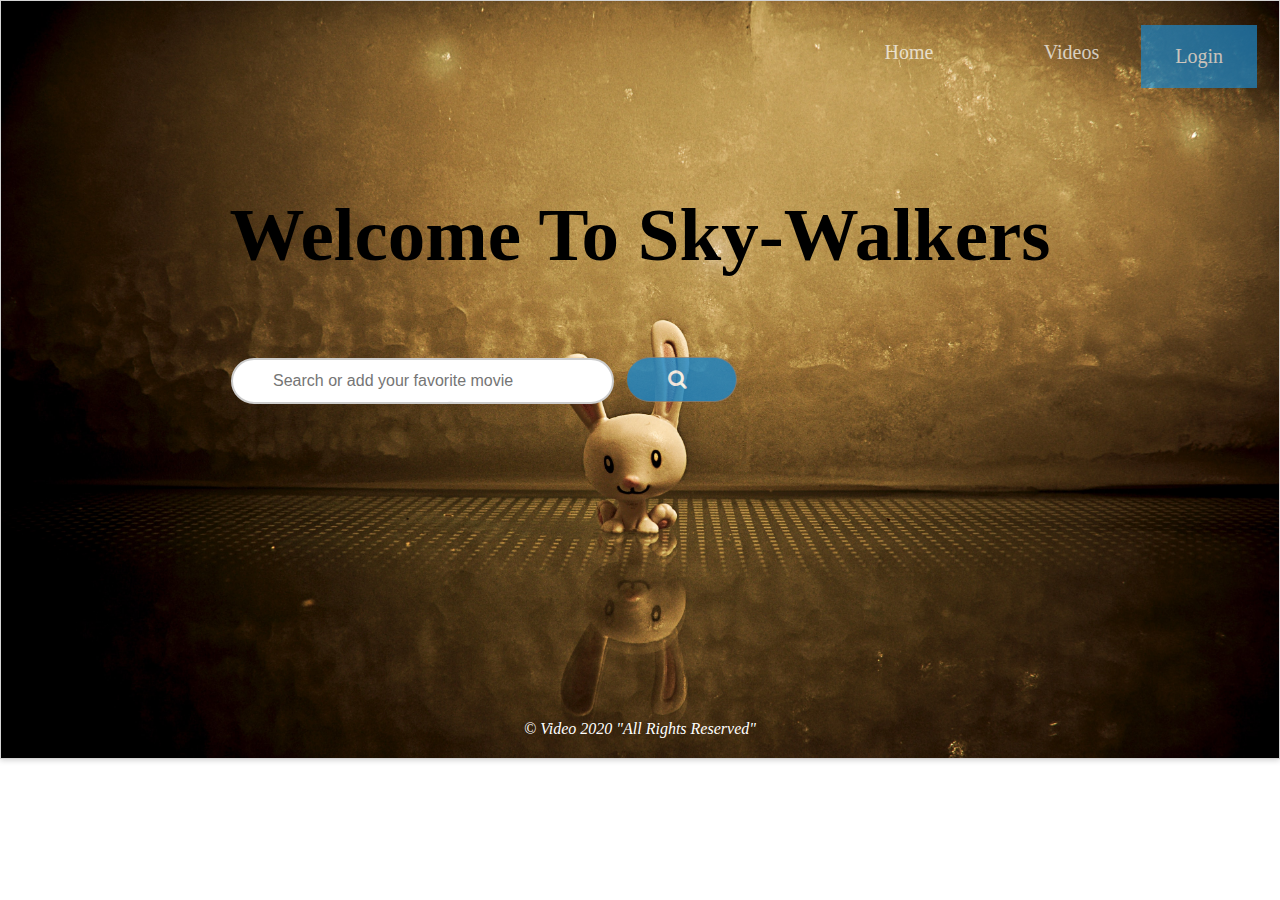
<file: UI/index.html>
<!DOCTYPE html>
<html lang="en">
<head>
    <meta charset="UTF-8">
    <meta name="viewport" content="width=device-width, initial-scale=1.0">
    <title>Homepage</title>
    <link rel="stylesheet" href="https://cdnjs.cloudflare.com/ajax/libs/font-awesome/4.7.0/css/font-awesome.min.css">
    <link rel="stylesheet" href="index.css">
    
</head>
<body>
    <div id="video-lib">
        <header>
            <nav class="av">
                <div class="form ">
                    <center>
                        <form action="# ">                    
                            <a href="./signin/login.html" class="button">Login</a>
                        </form>
                    </center>
                </div>
                <a href="./videos/videos.html" id="nav">Videos</a>
                <a href="./index.html" id="nav">Home</a>
            </nav>
        </header>
        
        <div class="heading">
            <center>
                <h2>Welcome To Sky-Walkers</h2>
            </center>
            <form>
                <input type="text" name="search" placeholder="Search or add your favorite movie">
                <a href="./signin/login.html" id="searchbtn"><i class="fa fa-search"></i></a>              
            </form>
            
        </div>
        
        
        <footer>
            <div id="copy">
                <p >&copy Video 2020 "All Rights Reserved"</p>
            </div>
        </footer>
    </div>
</body>
</html>
</file>
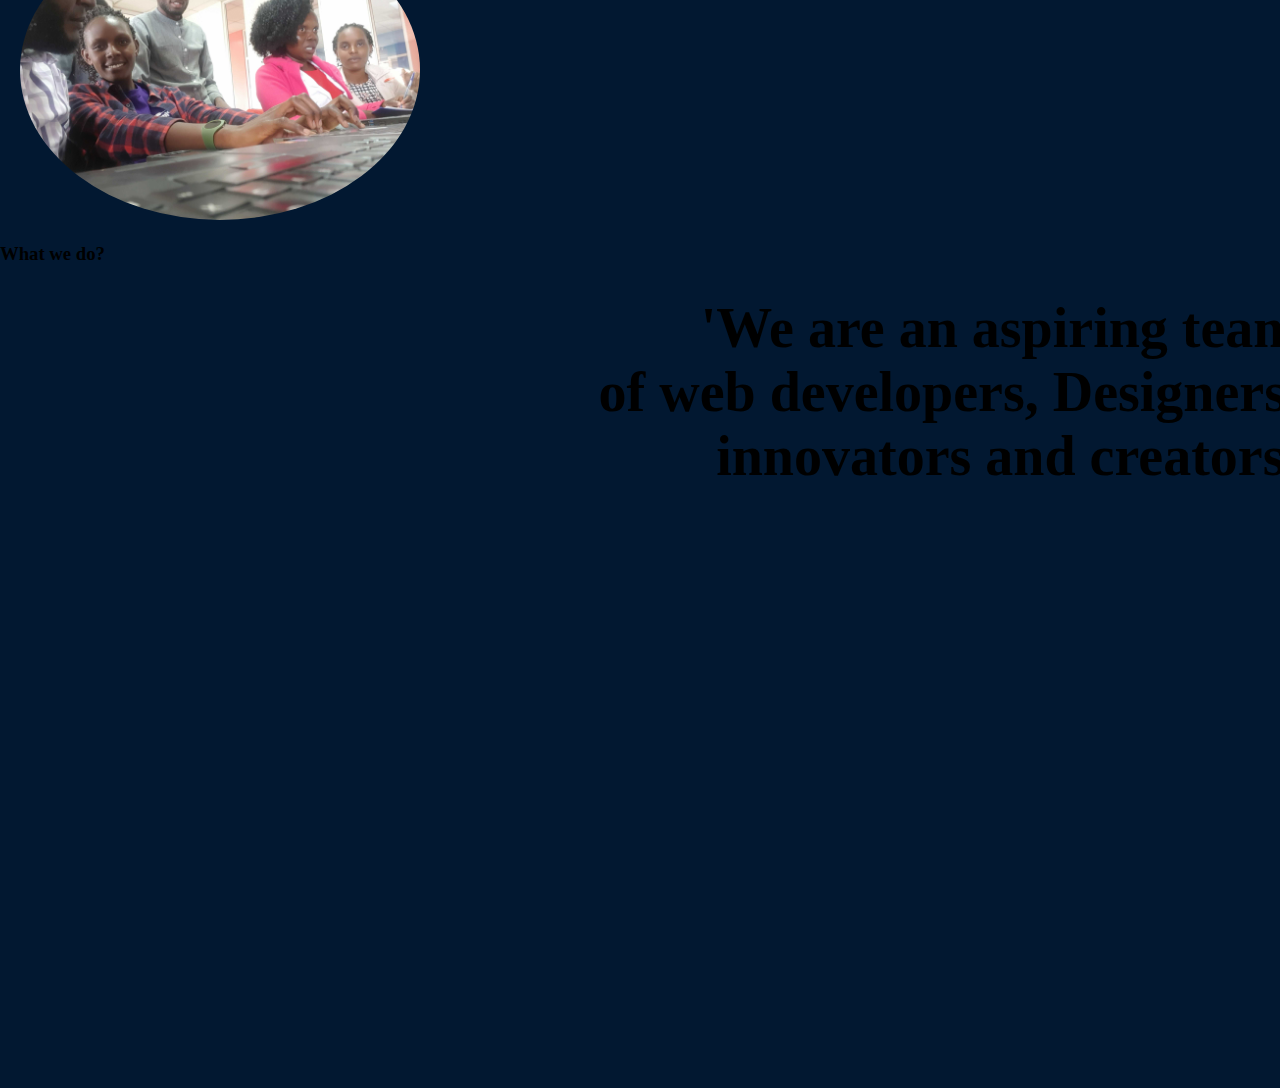
<file: Desktop/codexpage/index.html>
<!DOCTYPE html>
<html lang="en">
<head>
    <meta charset="UTF-8">
    <meta name="viewport" content="width=device-width, initial-scale=1.0">
    <link rel="stylesheet" href="./style.css">
    <title>Codex Portfolio</title>
    
    <style>


    </style>

</head>
<body>
    <header>
    <div>
        <img width="200px"height="100px"src="codex.png" alt="codex logo">
        <nav style="float:right">
            <!-- <a href="#">Home</a> -->
            <form action="">
                <select>
                    <option>Members</option>
                    <option>Emilly Akankunda</option>
                    <option>Brenda Kaganzi</option>
                    <option>Solomon Adutia</option>
                    <option>Jane Aguti</option>
                    <option>Emmanuel Chekwech</option>

                </select>
            </form>
            <a href="#">Emilly</a>
            <a href="#">Solomon</a>
            <a href="#">Brenda</a>
            <a href="#">Jane</a>
            <a href="#">Emma</a>


        </nav>
    </div>
</header>
<div id="p">
    <p > <img style="width:400px;height:300px;margin-left:20px; border-radius: 50%;" src="cod.jpg" alt="code"></p>

</div>


<div class="top">
<p align="right" style="font-size:350%;padding-bottom: 400px; float: right;"><strong> 'We are an aspiring team <br>of web developers, Designers, <br>innovators and creators'</strong> </p>
</div>

<footer>
<div>
    <h3>What we do?</h3>
</div>
</footer>
</body>
</html>
</file>
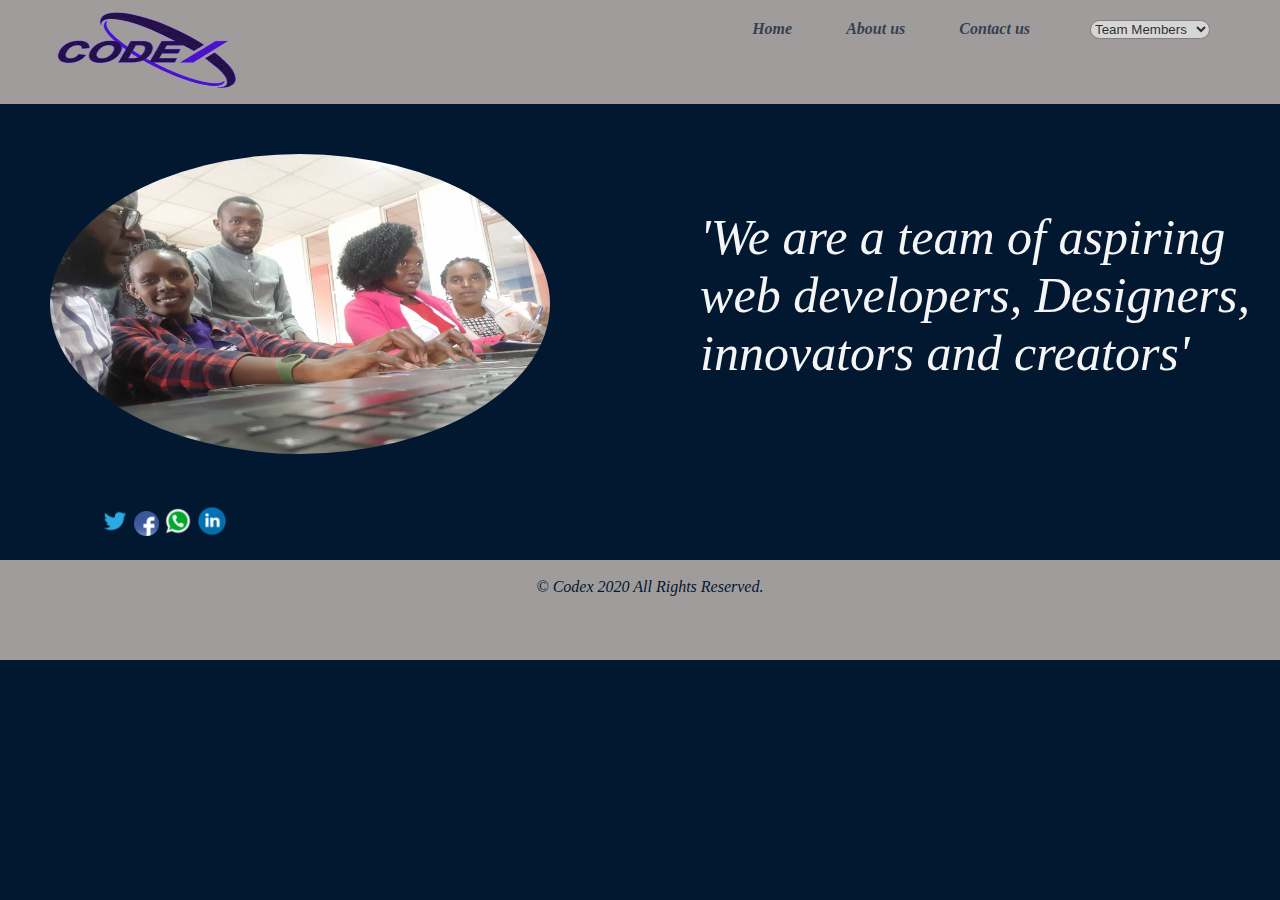
<file: Desktop/codexpage/code.html>
<!DOCTYPE html>
<html lang="en">
<head>
    <meta charset="UTF-8">
    <meta name="viewport" content="width=device-width, initial-scale=1.0">
    <link rel="stylesheet" href="style.css">
    <title>codexlandingpage</title>
</head>
<body>
    <header class="navbar">
        <div>
        <img width="200px"height="100px"src="codex.png" style="margin-left: 50px;" alt="codex logo">
        <nav id="nav" style="float:right">
            <a href="#" style="margin-right: 50px; color: #021831;font-style: italic;"><b>Home</b></a>
            <a href="#" style="margin-right: 50px; color: #021831;font-style: italic;"><b>About us</b></a>
            <a href="#" style="margin-right: 50px; color: #021831;font-style: italic;"><b>Contact us</b></a>
            
            <form action="" class="select">
                <select style="width:120px;border-radius:10px;">
                    <option hidden="">Team Members</option>
                    <a href="#"><option>Emilly Akankunda</option></a>
                    <a href="#"><option>Brenda Kaganzi</option></a>
                    <a href="#"><option>Solomon Adutia</option></a>
                    <a href="#"><option>Jane Aguti</option></a>
                    <a href="#"><option>Emmanuel Chekwech</option></a>

                </select>
            </form>


        </nav>
</div>

    </header>
    <div class="codex">
        <img width="500px"height="300px" style="border-radius: 100%;" src="cod.jpg" alt="group photo">
    </div>
    <div class="text">
        <p>'We are a team of aspiring<br>web developers, Designers, <br>innovators and creators'</p>
    </div>
    <div id="icons"><br>
        <a href="http://www.twitter.com"><img width="30px"height="30px" src="twitter.png" alt="twitter icon"></a>
        <a href="http://www.facebook.com"><img width="25px"height="25px"src="facebook.png" alt="facebook icon"></a>
        <a href="http://www.whatsapp.com"><img width="30px"height="30px"src="Whatsapp-512.png" alt="whatsapp icon"></a>
        <a href="http://www.linkedin.com"><img width="30px"height="30px"src="link.png" alt="linkedin icon"></a>

    </div>
    <div id="copy">
        <footer>


            <p style="margin-top:80px; color: #021831;font-style: italic;"><br>&copy Codex 2020 All Rights Reserved.</p>
        </footer>

    </div>
    
</body>
</html>
</file>
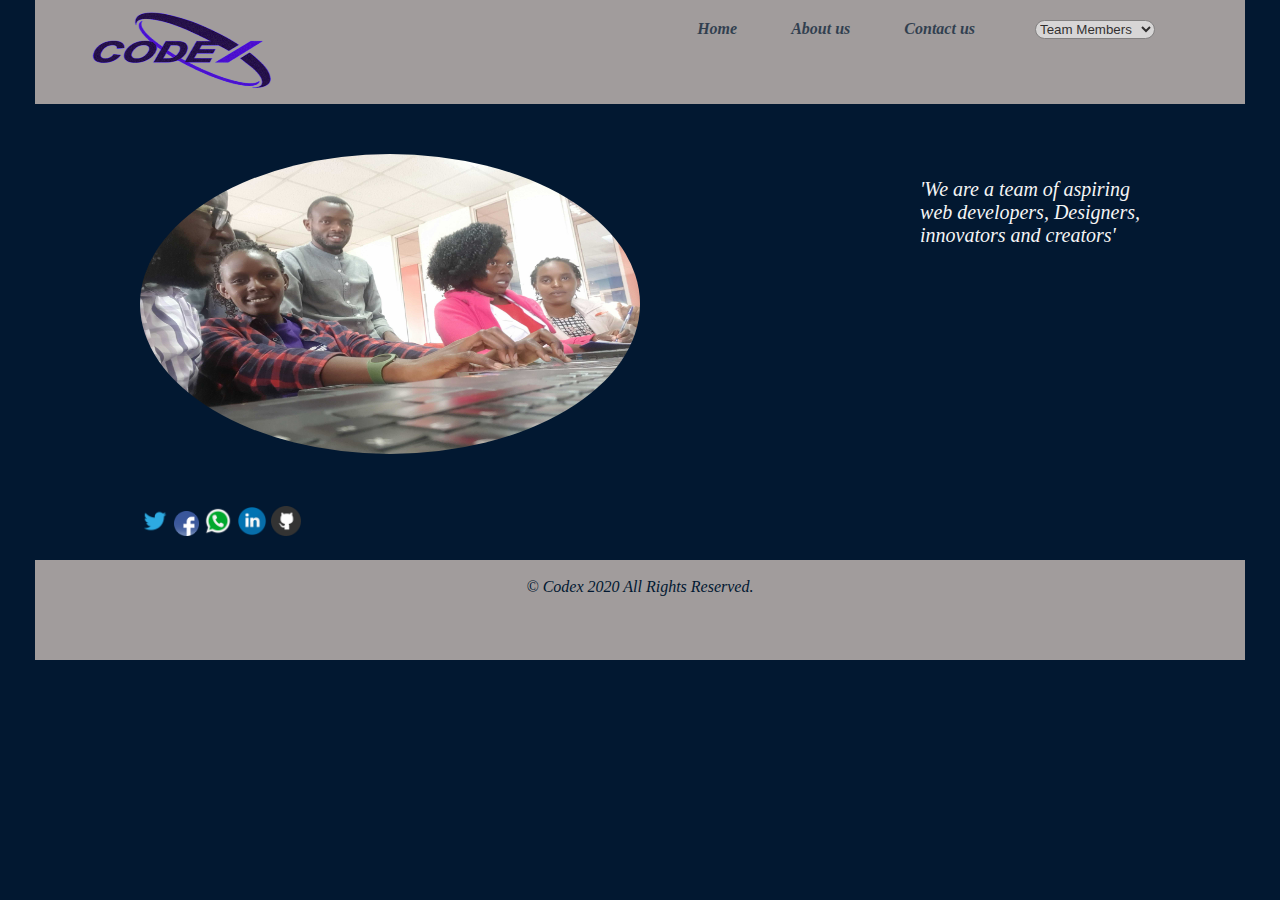
<file: Desktop/landing and personal page/code.html>
<!DOCTYPE html>
<html lang="en">
<head>
    <meta charset="UTF-8">
    <meta name="viewport" content="width=device-width, initial-scale=1.0">
    <link rel="stylesheet" href="style.css">
    <title>codexlandingpage</title>
</head>
<body>
    <header class="navbar">
        <div>
        <img width="200px"height="100px"src="codex.png" style="margin-left: 50px;" alt="codex logo">
        <nav id="nav" style="float:right">
            <a href="#" style="margin-right: 50px; color: #021831;font-style: italic;"><b>Home</b></a>
            <a href="#" style="margin-right: 50px; color: #021831;font-style: italic;"><b>About us</b></a>
            <a href="#" style="margin-right: 50px; color: #021831;font-style: italic;"><b>Contact us</b></a>
            
            <form action="" class="select">
                <select name="forma" onchange="location=options[this.selectedIndex].value;" style="width:120px;border-radius:10px;">
                    <option hidden="">Team Members</option>
                    <a href="emie.html" target="_blank"><option value="emie.html">Emilly Akankunda</option></a>
                    <a href="#"><option>Brenda Kaganzi</option></a>
                    <a href="#"><option>Solomon Adutia</option></a>
                    <a href="#"><option>Jane Aguti</option></a>
                    <a href="#"><option>Emmanuel Chekwech</option></a>

                </select>
            </form>


        </nav>
</div>

    </header>
    <div class="codex">
        <img width="500px"height="300px" style="border-radius: 100%;" src="cod.jpg" alt="group photo">
    </div>
    <div class="text">
        <p>'We are a team of aspiring<br>web developers, Designers, <br>innovators and creators'</p>
    </div>
    <div id="icons"><br>
        <a href="http://www.twitter.com"><img width="30px"height="30px" src="twitter.png" alt="twitter icon"></a>
        <a href="http://www.facebook.com"><img width="25px"height="25px"src="facebook.png" alt="facebook icon"></a>
        <a href="http://www.whatsapp.com"><img width="30px"height="30px"src="Whatsapp-512.png" alt="whatsapp icon"></a>
        <a href="http://www.linkedin.com"><img width="30px"height="30px"src="link.png" alt="linkedin icon"></a>
        <a href="http://www.linkedin.com"><img width="30px"height="30px"src="in.png" alt="linkedin icon"></a>


    </div>
    <div id="copy">
        <footer>


            <p style="margin-top:80px; color: #021831;font-style: italic;"><br>&copy Codex 2020 All Rights Reserved.</p>
        </footer>

    </div>
    
</body>
</html>
</file>
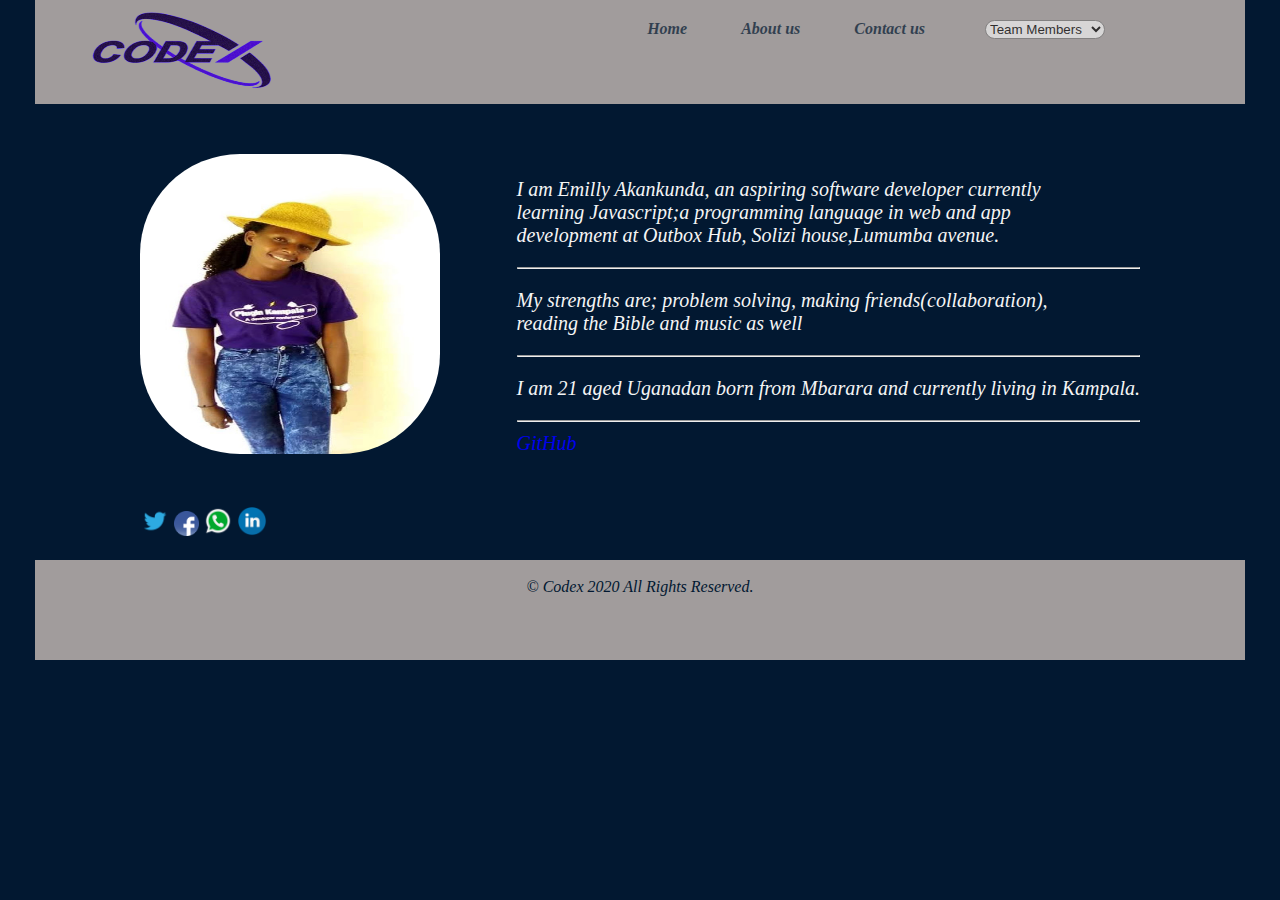
<file: Desktop/landing and personal page/emie.html>
<!DOCTYPE html>
<html lang="en">
<head>
    <meta charset="UTF-8">
    <meta name="viewport" content="width=device-width, initial-scale=1.0">
    <link rel="stylesheet" href="style.css">
    <title>codexlandingpage</title>
    <style>
        header{
    background-color: rgb(161, 156, 156);

    margin-top: -200px;
    
}
.navbar{
    margin-right: -5px;
    margin-top: 0px;
    margin-left: -5px;
    margin-bottom: 0px;
    /* background-color: whitesmoke; */
}
#nav{
    margin-right: 50px;
    text-decoration: none;
    color: black;
    opacity: 0.7;
    margin-top: 20px;
    
}

.codex{
    margin-top: 50px;
    margin-left: 100px;
    
}
.text{
    float:right;
    margin-top: -300px;
    font-size: 20px;
    color: whitesmoke;
    font-style: italic;
    margin-right: 100px;
    margin-bottom: -100px;
}
#icons{
    margin-bottom: auto;
    margin-top: 30px;
    margin-left: 100px;
}
body{
    background-color: #021831;
    padding-top: 0px;
    width: 1200px;
    margin-left: auto;
    margin-right: auto;
    height: auto;
    margin-top: auto;
    margin-bottom: auto;
    padding-bottom: 0px;
}
#copy{
    clear: both;
    color: whitesmoke;
    float: none !important;
    background-color: rgb(161, 156, 156);
    height: 100px;
    text-align: center;
    padding-bottom: 0px;
    margin-top: -60px;
    margin-left: -5px;
    margin-right: -5px;
}
a{
    text-decoration: none;
}
.select{
    margin-right: 50px;
    float: right;
    width: 100px;
    border-radius: 15px;
    padding: 10px; 
    font-style: italic;
    margin-top: -10px;
}
    </style>
</head>
<body>
    <header class="navbar">
        <div>
        <img width="200px"height="100px"src="codex.png" style="margin-left: 50px;" alt="codex logo">
        <nav id="nav" style="float:right;margin-right: 100px;">
            <a href="code.html" style="margin-right: 50px; color: #021831;font-style: italic;"><b>Home</b></a>
            <a href="#" style="margin-right: 50px; color: #021831;font-style: italic;"><b>About us</b></a>
            <a href="#" style="margin-right: 50px; color: #021831;font-style: italic;"><b>Contact us</b></a>
            
            <form action="" class="select">
                <select style="width:120px;border-radius:10px;">
                    <option hidden="">Team Members</option>
                    <a href="emie.html" target="_blank"><option value="emie.html">Emilly Akankunda</option></a>
                    <a href="#"><option>Brenda Kaganzi</option></a>
                    <a href="#"><option>Solomon Adutia</option></a>
                    <a href="#"><option>Jane Aguti</option></a>
                    <a href="#"><option>Emmanuel Chekwech</option></a>

                </select>
            </form>


        </nav>
</div>

    </header>
    <div class="codex">
        <img style="width:300px;border-radius: 100px;height:300px;" src="em.jpg" alt="gmail photos">
    </div>
    <div class="text">
        <p>I am Emilly Akankunda, an aspiring software developer currently <br>learning Javascript;a programming language in web and app <br>development at Outbox Hub, Solizi house,Lumumba avenue.</p><hr>
        <p>My strengths are; problem solving, making friends(collaboration),<br>reading the Bible and music as well</p><hr>
        <p>I am 21 aged Uganadan born from Mbarara and currently living in Kampala.</p><hr>
        <a href="https://github.com/A-emie">GitHub</a>
        

    </div>
    <div id="icons"><br>
        <a href="http://www.twitter.com"><img width="30px"height="30px" src="twitter.png" alt="twitter icon"></a>
        <a href="http://www.facebook.com"><img width="25px"height="25px"src="facebook.png" alt="facebook icon"></a>
        <a href="http://www.whatsapp.com"><img width="30px"height="30px"src="Whatsapp-512.png" alt="whatsapp icon"></a>
        <a href="http://www.linkedin.com"><img width="30px"height="30px"src="link.png" alt="linkedin icon"></a>
        
    </div>
    <div id="copy">
        <footer>


            <p style="margin-top:80px; color: #021831;font-style: italic;"><br>&copy Codex 2020 All Rights Reserved.</p>
        </footer>

    </div>
    
</body>
</html>
</file>
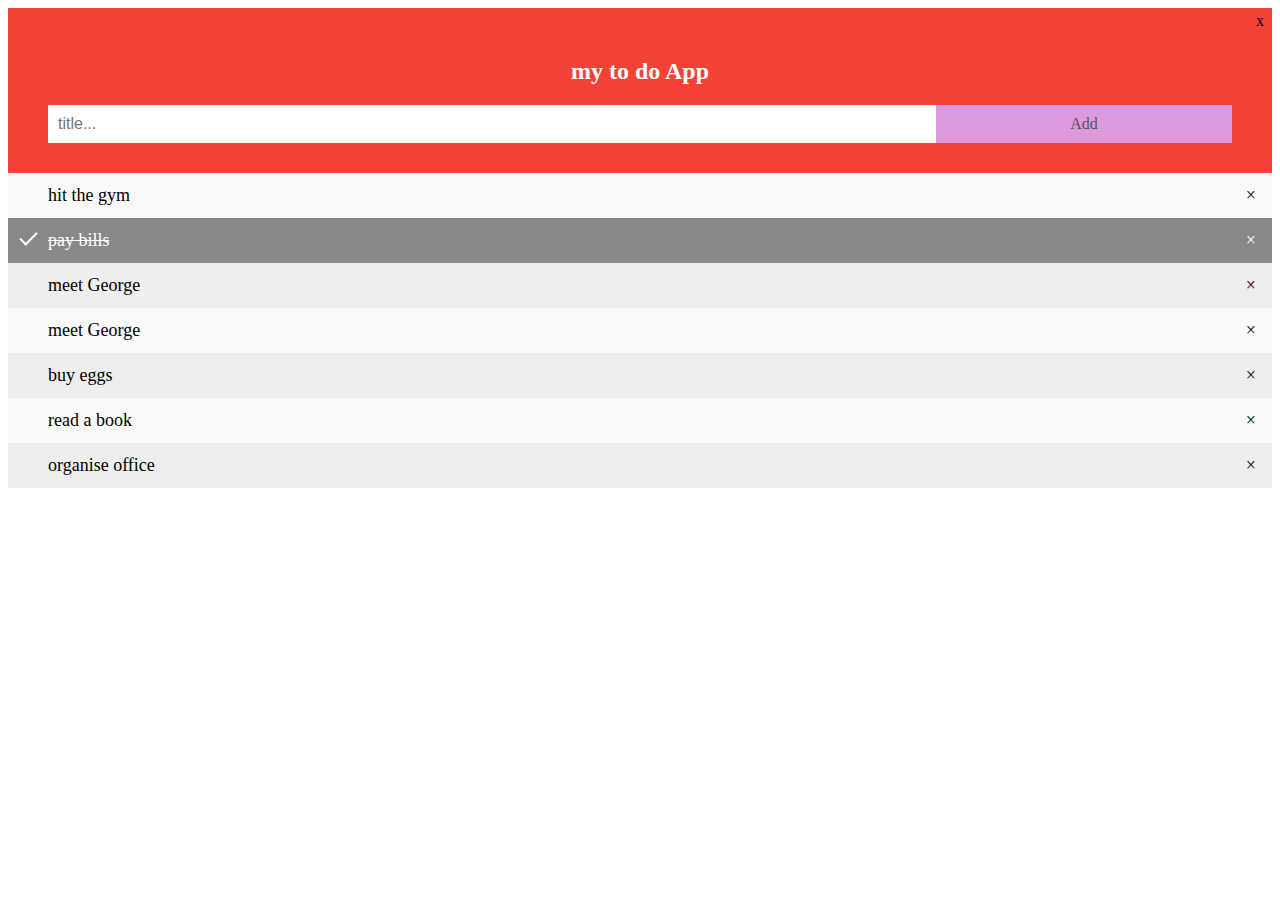
<file: Desktop/todo/to_do.html>
<!DOCTYPE html>
<html lang="en">
<head>
    <meta charset="UTF-8">
    <meta name="viewport" content="width=device-width, initial-scale=1.0">
    <meta http-equiv="X-UA-Compatible" content="ie=edge">
    <title>Document</title>
    <link rel="stylesheet" href="to_do.css">
</head>
<body>
    <div id="myDiv" class="header">
        <h2>my to do App</h2>
        <input type="text" id="myInput" placeholder="title...">
        <span onclick="createNewElement()" class="addBtn">Add</span>
    </div>
    <ul id="myUL">
        <li>hit the gym</li><span class="close">x</span>
        <li class="checked">pay bills</li>
        <li>meet George</li>
        <li>meet George</li>
        <li>buy eggs</li>
        <li>read a book</li>
        <li>organise office</li>
    </ul>


    <script src="to_do.js"></script>  

</body>

</html>
</file>
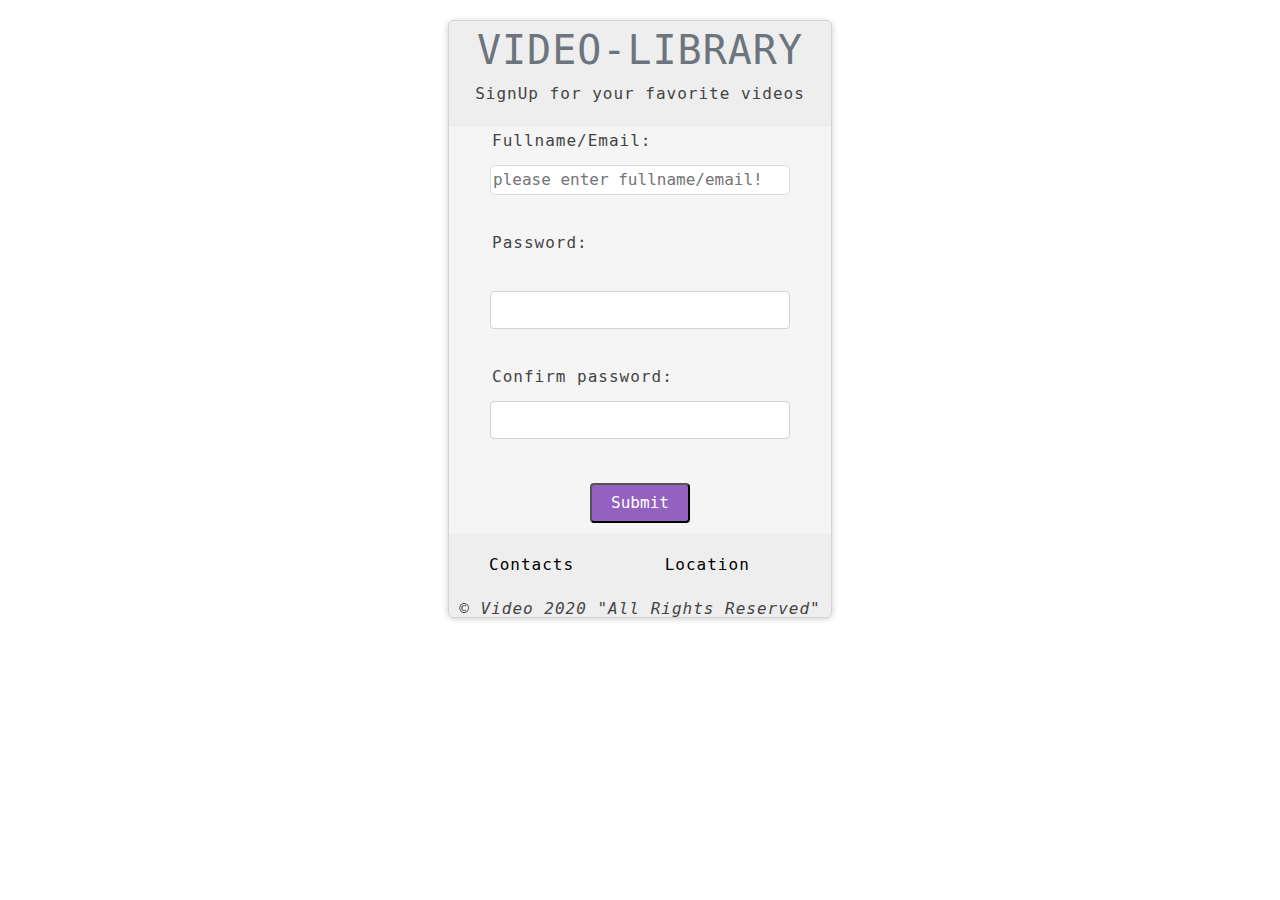
<file: Desktop/vid-lib/signup.html>
<!DOCTYPE html>
<html lang="en">

<head>
    <meta charset="UTF-8">
    <meta name="viewport" content="width=device-width, initial-scale=1.0">
    <link rel="stylesheet" href="bootstrap.min.css">
    <!-- <link rel="stylesheet" href="video.css"> -->
    <title>Create account</title>
    <style>
        body{
    font-family: Tahoma;
    color: #444;
    letter-spacing: 1px;
    font-family: monospace;
    /* background-color: darkslategrey; */
}
#video-lib{
    width: 30%;
    height: 80%;
    max-width: 960px;
    margin: 20px auto;
    border-radius: 6px;
    box-shadow: 0px 1px 6px rgba(0,0,0,0.2);
    box-sizing: border-box;
    padding: 0 0 4px;
    overflow: hidden;
    border: 1px solid lightgray;
    background-color:whitesmoke;

}
h2{
    font-weight: normal;
    text-align: center;
}
p{
    text-align: center;
}
.container{
    background: #eee ;
    padding: 5px 0;

}
.footer{
    background: #eee ;
    padding: 10px 0;
    height: 100px;
    margin-bottom: -20px;
    display: block;
    margin-top: 0px;
    padding-top: 20px;
    

}
#copy{
    padding-top: 20px;

}
.jumbotron{
    margin-left: 100px;
    margin-right: 100px;

}
.button{
    width: 100px;
    background: #9361bf;
    padding: 6px;
    border-radius: 4px;
    cursor: pointer;
    color: white;
    max-width: 300px;
    margin: 10px auto;
    display: block;
    

}
.button:hover{
    background: #333;
}
a{
    border-color: #9361bf;
    color: black;
    text-decoration: none;
    margin-left: 40px;
    margin-right: 40px;
    padding-top: 200px;
    margin-top: 200px;



}
/* a:hover{
    background: #333;
} */
input{
    width: 90%;
    max-width: 300px;
    margin: 10px auto;
    display: block;
    padding: 2px;
    border: 1px solid #ddd;
    border-radius: 4px;
    font-size: 16px;
    color: #444;
}
label{
    width: 90%;
    max-width: 300px;
    margin:  auto;
    display: block;
    padding: 2px;
    font-size: 16px;
    color: #444;
}
    </style>
</head>

<body>
    <div id="video-lib">
        <header>
            <div class="container text-center ">
                <h2 class="display-6 h1 text-secondary text-uppercase">Video-Library</h2>
                <p>SignUp for your favorite videos</p>
            </div>
        </header>
        <div>
            <div class="sign">
                <label for="fullname/email">Fullname/Email:</label>
                <input type="text" placeholder="please enter fullname/email!" required><br>
    
                <label for="ps">Password:</label><br>
                <input class="form-control" type="password" required><br>
    
                <label for="cp">Confirm password:</label>
                <input class="form-control" type="password" required><br>
    
                <button class="button">Submit</button>
            </div>
        </div>
        
        <footer>
            <div class="footer">
                <nav>
                    <a href="#">Contacts</a>
                    <a href="#">Location</a>

                </nav>
                <div id="copy">
                    <p style="font-style:italic;">&copy Video 2020 "All Rights Reserved"</p>
                </div>
            </div>
        </footer>

    </div>


</body>

</html>
</file>
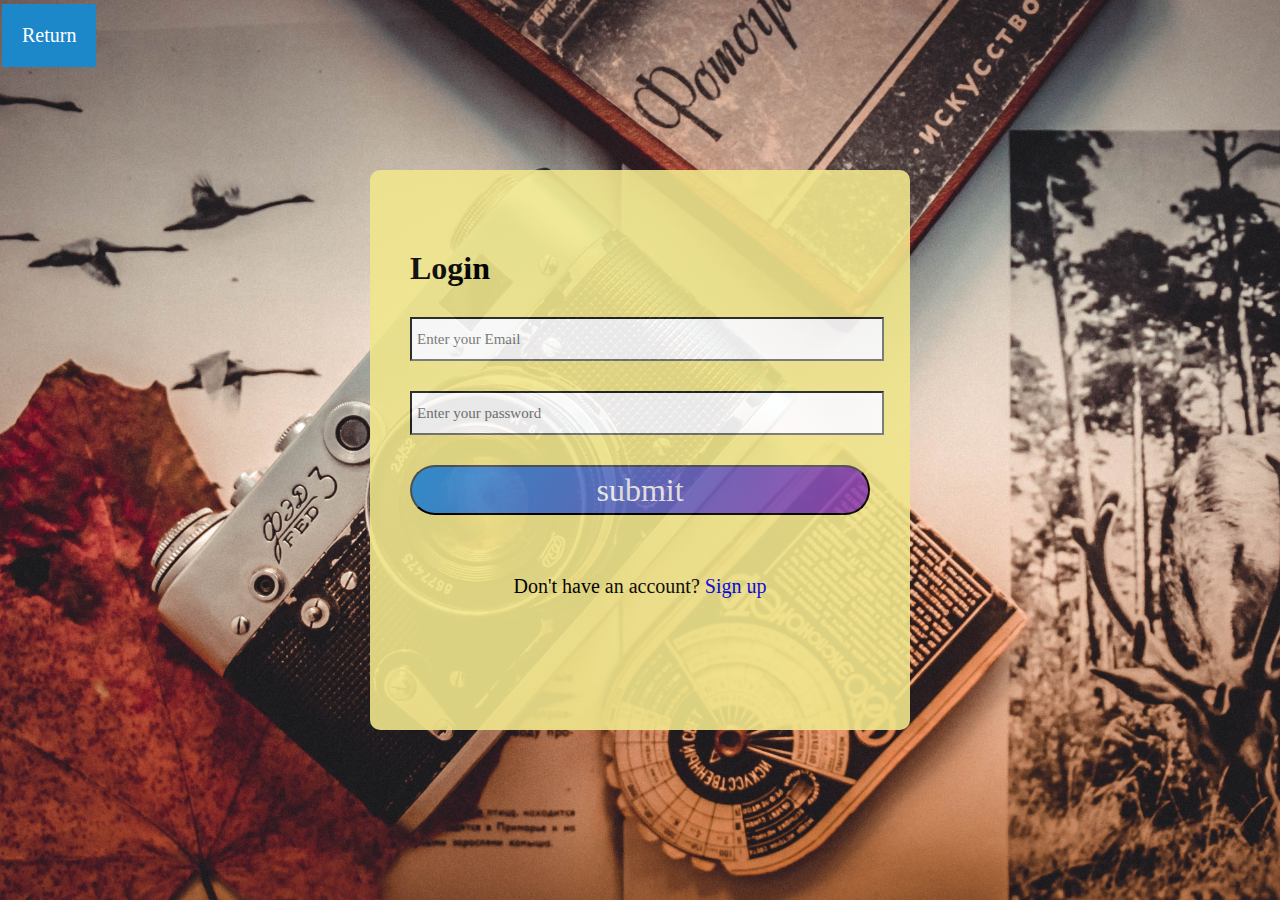
<file: UI/signin/login.html>
<!DOCTYPE html>
<html lang="en">
<head>
    <meta charset="UTF-8">
    <meta name="viewport" content="width=device-width, initial-scale=1, shrink-to-fit=no">
   <title>The Video Library</title>
    <link rel="stylesheet" href="login.css">
    
 
   
</head>
<body>
    <a href="../index.html" class="button">Return</a>
    <form class="login-form" action="#" method="POST" name="form" onsubmit="return validation()">
        <h1>Login</h1>

        <div class="txtb">
            <input placeholder="Enter your Email"  type="text" name="email" id="email_error" value="">
            <span id="username" class="text-danger font-weight-bold "></span>
        </div>

        <div class="txtb">
                <input placeholder="Enter your password" type="password" name="password" id="pass_error" value="">
                <span id="password" class="text-danger font-weight-bold "></span>
        </div>

        <input type="submit" class="logbtn" value="submit" name="submit">

        <div class="bottom-text">
            Don't have an account? <a href="../signup/signup.html">Sign up</a>
        </div>

    </form>

    

    <script src="login.js">
    
    
    
</script>
    
</body>
</html>
</file>
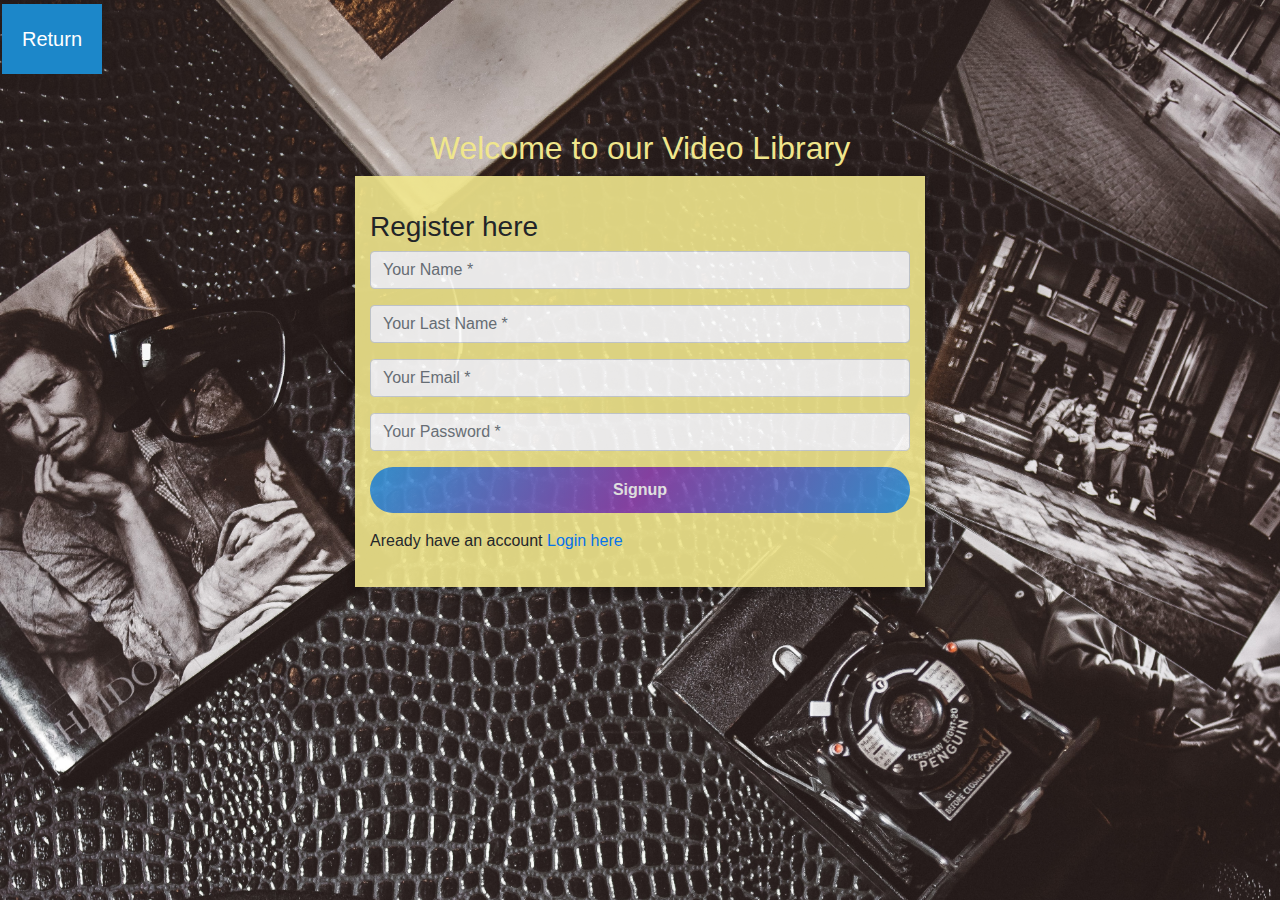
<file: UI/signup/signup.html>
<!DOCTYPE html>
<html lang="en">

    <head>
        <meta charset="UTF-8">
        <meta name="viewport" content="width=device-width, initial-scale=1.o, shrink-to-fit=no">
        <link rel="stylesheet" href="signup.css">
        <link rel="stylesheet" href="https://stackpath.bootstrapcdn.com/bootstrap/4.4.1/css/bootstrap.min.css" integrity="sha384-Vkoo8x4CGsO3+Hhxv8T/Q5PaXtkKtu6ug5TOeNV6gBiFeWPGFN9MuhOf23Q9Ifjh" crossorigin="anonymous">
        <link rel="stylesheet" href="https://use.fontawesome.com/releases/v5.6.1/css/all.css">
        <title>Video library - Welcome</title>

    </head>
    <body>
        <a href="../index.html" class="button">Return</a>
        <div class="container login-container" id="container">
            <h2 class="text-center title text-black">Welcome to our Video Library</h2>
            <div class="row">
                <div class="col-md-6 login-form-2">
                    <h3>Register here</h3>
                    <form class="form" method="POST" id="signup" onsubmit="return validation()" name="form">
                        <div class="form-group">
                            <input type="text" name="name" class="form-control" placeholder="Your Name *" value="" required/>
                        </div>
                        <div class="form-group">
                            <input type="text" name="lastname" class="form-control" placeholder="Your Last Name *" value="" required/>
                        </div>
                        <div class="form-group">
                            <input type="text" name="email" class="form-control" placeholder="Your Email *" value="" required/>
                        </div>
                        <div class="form-group">
                            <input type="password" name="password" class="form-control" placeholder="Your Password *" value="" required/>
                        </div>
                        <div class="form-group">
                            <input type="submit" id="btnSignup" class="btnSubmit" value="Signup" />
                        </div>
                        <div class="bottom-text">
                            Aready have an account <a href="../signin/login.html">Login here</a>
                        </div>
                    </form>
                </div>
            </div>
        </div>
        
        
        <script src="//maxcdn.bootstrapcdn.com/bootstrap/4.1.1/js/bootstrap.min.js"></script>
        <script src="//cdnjs.cloudflare.com/ajax/libs/jquery/3.2.1/jquery.min.js"></script>
        <script src="./signup.js"></script>
    </body>
</html>
</file>
<file: UI/index.css>
body {
    margin: 0;
    
  }
.av {
    margin-right: 20px;
    margin-top: 20px;
    overflow: hidden;
    
  
}
.av:hover{
    background-color: indigo;
    
}
a {
    margin-right: 20px;
    text-decoration: none;
    color: black;
    opacity: 0.7;
}
#nav{
    float: right;
    color: white;
    margin-left: 4%;
    display: inline-block;
    font-size: 20px;
    padding: 20px;
}
.heading {
    margin-top: 100px;
    font-size: 50px;
    font-weight: 300;
}
input[type=text] {
    width: 30%;
    box-sizing: border-box;
    border: 2px solid #ccc;
    border-radius: 1.5rem;
    font-size: 16px;
    background-color: white;
    background-image: url('./images/search_104498.png');
    background-position: 10px 10px; 
    background-repeat: no-repeat;
    padding: 12px 20px 12px 40px;
    -webkit-transition: width 0.4s ease-in-out;
    transition: width 0.4s ease-in-out;
    margin-left: 18%;
  }
  #searchbtn {
    border-radius: 1.5rem;
    width: 7%;
    padding: 10px;
    background-color:  #1c87c9;
    color: white;
    font-size: 20px;
    border: 1px solid grey;
    border-left: none;
    cursor: pointer;
    opacity: 0.8;
    display: inline-block;
    align-content: auto;
  }
  i{
      margin-left: 35%;
  }
  input[type=text]:focus {
    width: 50%;
  }
.button {
    background-color: #1c87c9;
    border: none;
    color: white;
    padding: 20px 34px;
    text-align: center;
    text-decoration: none;
    display: inline-block;
    font-size: 20px;
    margin: 4px 2px;
    cursor: pointer;
    float: right;
    };
center{
    color: rgb(9, 66, 35); 
}
#copy{
    padding-top: 300px;
    height: 50px;
}
p{
    font-style:italic;
    text-align: center;
    color:white;
}
#video-lib{
    width: 100%;
    height: 100%;
    box-shadow: 0px 1px 6px rgba(0,0,0,0.2);
    box-sizing: border-box;
    padding: 0 0 4px;
    overflow: hidden;
    border: 1px solid lightgray;
    background-image: url(./images/hans-eiskonen-13sk8LUVwMg-unsplash.jpg);
    background-size: cover;
    background-repeat: no-repeat;
    
}
</file>
<file: Desktop/codexpage/style.css>
header{
    background-color: rgb(161, 156, 156);

    margin-top: -200px;
    
}
.navbar{
    margin-right: 0px;
    margin-top: 0px;
    margin-left: 0px;
    margin-bottom: 0px;
    /* background-color: whitesmoke; */
}
#nav{
    margin-right: 50px;
    text-decoration: none;
    color: black;
    opacity: 0.7;
    margin-top: 20px;
    
}

.codex{
    margin-top: 50px;
    margin-left: 50px;
    
}
.text{
    float:right;
    margin-top: -300px;
    font-size: 50px;
    color: whitesmoke;
    font-style: italic;
    margin-right: 50px;
    text-shadow:;
}
#icons{
    margin-bottom: auto;
    margin-top: 30px;
    margin-left: 100px;
}
body{
    background-color: #021831;
    padding-top: 0px;
    width: 1300px;
    margin-left: auto;
    margin-right: auto;
    margin-top: auto;
    margin-bottom: auto;
    padding-bottom: 0px;
}
#copy{
    clear: both;
    color: whitesmoke;
    float: none !important;
    background-color: rgb(161, 156, 156);
    height: 100px;
    text-align: center;
    padding-bottom: 0px;
    margin-top: -60px;
}
a{
    text-decoration: none;
}
.select{
    margin-right: 50px;
    float: right;
    width: 100px;
    border-radius: 15px;
    padding: 10px; 
    font-style: italic;
    margin-top: -10px;
}
</file>
<file: Desktop/landing and personal page/style.css>
header{
    background-color: rgb(161, 156, 156);

    margin-top: -200px;
    
}
.navbar{
    margin-right: -5px;
    margin-top: 0px;
    margin-left: -5px;
    margin-bottom: 0px;
    /* background-color: whitesmoke; */
}
#nav{
    margin-right: 50px;
    text-decoration: none;
    color: black;
    opacity: 0.7;
    margin-top: 20px;
    
}

.codex{
    margin-top: 50px;
    margin-left: 100px;
    
}
.text{
    float:right;
    margin-top: -300px;
    font-size: 20px;
    color: whitesmoke;
    font-style: italic;
    margin-right: 100px;
    margin-bottom: -100px;
}
#icons{
    margin-bottom: auto;
    margin-top: 30px;
    margin-left: 100px;
}
body{
    background-color: #021831;
    padding-top: 0px;
    width: 1200px;
    margin-left: auto;
    margin-right: auto;
    height: auto;
    margin-top: auto;
    margin-bottom: auto;
    padding-bottom: 0px;
}
#copy{
    clear: both;
    color: whitesmoke;
    float: none !important;
    background-color: rgb(161, 156, 156);
    height: 100px;
    text-align: center;
    padding-bottom: 0px;
    margin-top: -60px;
    margin-left: -5px;
    margin-right: -5px;
}
a{
    text-decoration: none;
}
.select{
    margin-right: 50px;
    float: right;
    width: 100px;
    border-radius: 15px;
    padding: 10px; 
    font-style: italic;
    margin-top: -10px;
}
</file>
<file: Desktop/todo/to_do.css>
/*include the paddind and border in a elements total width and height*/
*{
    box-sizing: border-box;
}
/*remove margin and padding from the list*/
ul{
    margin: 0;
    padding: 0;
}
/* style the list items */
ul li{
    cursor: pointer;
    position: relative;
    padding: 12px 8px 12px 40px;
    background: #eee;
    font-size: 18px;
    transition: 0.2s;

/* make the list items unselectable */
-webkit-user-select: none;
-moz-user-select: none;
-ms-user-select:  none;
user-select: none;
}
/* set all odd list to different color */
ul li:nth-child(odd){
    background: #f9f9f9;
}
/* darker background-color on hover */
ul li:hover{
    background: #ddd;
}
/* when clicked on, add a background color and strike out text */
ul li.checked{
    background: #888;
    color: #fff;
    text-decoration: line-through;
}
/* add a "checked" mark when clicked on */
ul li.checked::before{
    content: '';
    position: absolute;
    border-color: #fff;
    border-style: solid;
    border-width: 0 2px 2px 0;
    top: 10px;
    left: 16px;
    transform: rotate(45deg);
    height: 15px;
    width: 7px;
}
/* style the close button */
.close{
    position: absolute;
    right: 0;
    top: 0;
    padding: 12px 16px 12px 16px;
}
.close:hover{
    background-color: #f44336;
    color: white;
}
/* style the header */
.header{
    background-color: #f44336;
    padding: 30px 40px;
    color: white;
    text-align: center;
}
/* clear float after the header */
.header:after{
    content: '';
    display: table;
    clear: both;
}
/* style the input */
input{
    margin: 0;
    border: none;
    border-radius: 0;
    width: 75%;
    padding: 10px;
    float: left;
    font-size: 16px;
}
/* style the button "ADD" */
.addBtn{
    padding: 10px;
    width: 25%;
    background: #dd99dd;
    color: #555;
    float: left;
    text-align: center;
    font-size: 16px;
    cursor: pointer;
    transition: 0.3s;
    border-radius: 0;
}
.addBtn:hover{
    background-color: #bbb;
}
</file>
<file: UI/signin/login.css>
*{
    margin: 0;
    padding: 0;
    text-decoration: none;
    font-family: montserrat;
}

body{
    min-height: 100vh;
    background-image: url(/UI/images/ignat-kushanrev-izJzHDw77eg-unsplash.jpg);
    background-repeat: no-repeat;
    background-size:cover;
    background-position: absolute;
}
.login-form{
    width: 460px;
    background: khaki;
    height: 400px;
    padding: 80px 40px;
    border-radius: 10px;
    position: absolute;
    left: 50%;
    top: 50%;
    transform: translate(-50%,-50%);
    opacity: 0.9;
}
.button {
    background-color: #1c87c9;
    border: none;
    color: white;
    padding: 20px;
    text-align: center;
    text-decoration: none;
    display: inline-block;
    font-size: 20px;
    margin: 4px 2px;
    cursor: pointer;
    
    };

.login-form h1{
    text-align: center;
    margin-bottom: 60px;
}

.txtb{
    
    position: relative;
    margin: 30px 0;
}

.txtb input{
    font-size: 15px;
    color: #333;
    width: 100%;
    background: white;
    padding: 0 5px;
    height: 40px;
}

.logbtn{
    display: block;
    width: 100%;
    height: 50px;
    border-radius: 3rem;
    background: linear-gradient(120deg,#3498db,#8e44ad,#3498db);
    background-size: 200%;
    color: #f1f1f1;
    outline: none;
    cursor: pointer;
    transition: .5s;
    font-size: 2rem;
    
}

.logbtn:hover{
    background-position: right;
}

.bottom-text{
    margin-top: 60px;
    text-align: center;
    font-size: 20px;
}
</file>
<file: UI/signup/signup.css>
html,body{
    background-image: url('/UI/images/clem-onojeghuo-JnDdZ2oYduo-unsplash.jpg');
    background-size: cover;
    background-repeat: no-repeat;
    height: 100%;
    font-family: 'Numans', sans-serif;
}
#container {
    margin-top: 4%;
}
.login-form-2{
    padding: 3%;
    background: khaki;
    box-shadow: 0 5px 8px 0 rgba(0, 0, 0, 0.2), 0 9px 26px 0 rgba(12, 12, 12, 0.19);
    margin-left: 25%;
    position: absolute;
    opacity: 0.9;
    
}
.button {
    background-color: #1c87c9;
    border: none;
    color: white;
    padding: 20px ;
    text-align: center;
    text-decoration: none;
    display: inline-block;
    font-size: 20px;
    margin: 4px 2px;
    cursor: pointer;
    };
.login-form-2 h3{
    text-align: center;
    margin-bottom:12%;
    color: black;
}
h2{
    
    color:khaki;
    font-family: Impact, Haettenschweiler, 'Arial Narrow Bold', sans-serif;
}
.btnSubmit{
    
    font-weight: 600;
    width: 100%;
    color: #282726;
    background-color: #fff;
    border: none;
    border-radius: 1.5rem;
    padding:2%;
    cursor: pointer;
    background: linear-gradient(120deg,#3498db,#8e44ad,#3498db);
    color: #f1f1f1;
    
    
}
</file>
